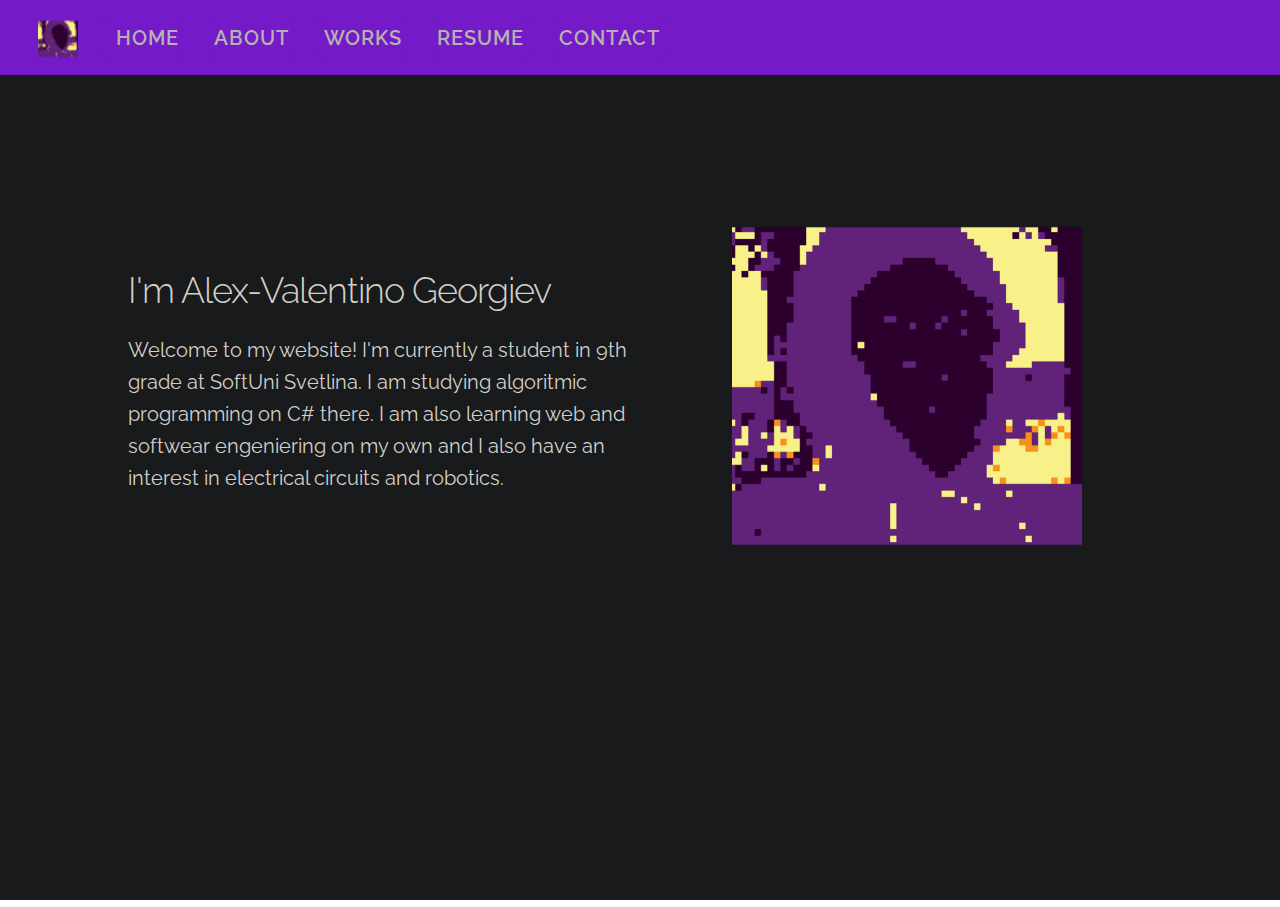
<file: index.html>
<!DOCTYPE html>
<html lang="en">
<head>
  <meta charset="utf-8">
  <title>Alex-Valentino</title>
  <meta name="description" content="CV">
  <meta name="author" content="Alex-Valentino Georgiev">

  <!-- Mobile Specific Metas
  –––––––––––––––––––––––––––––––––––––––––––––––––– -->
  <meta name="viewport" content="width=device-width, initial-scale=1">

  <!-- FONT
  –––––––––––––––––––––––––––––––––––––––––––––––––– -->
  <link href="//fonts.googleapis.com/css?family=Raleway:400,300,600" rel="stylesheet" type="text/css">

  <link rel="stylesheet" href="css/normalize.css">
  <link rel="stylesheet" href="css/skeleton.css">
  <link rel="stylesheet" href="css/tabs.css">

  <link rel="icon" type="image/png" href="images/favicon-32x32.png">
</head>
<body style="overflow: hidden;" onload="sizeView()">
  <div id="tabBar" class="navbar">
    <img class="tabImage" src="images/favicon-32x32.png" style="width: 40px; height: 40px;">
    <button id="home" style="padding-left: 1%" onclick="openPage('home.html'), sizeView()">Home</button>
    <button id="about" onclick="openPage('about.html'), sizeView()">About</button>
    <button id="works" onclick="openPage('works.html'), sizeView()">Works</button>
    <button id="resume" onclick="openPage('resume.html'), sizeView()">resume</button>
    <button id="contact" onclick="openPage('home.html'), sizeView()">contact</button>
  </div>
  
  <iframe class="viewWindow" src="home.html" id="dispFrame" name="frameD" title="FrameDisplay"></iframe>

  <!--SCRIPTS-->
  <script src="main.js"></script>
</body>
</html>
</file>
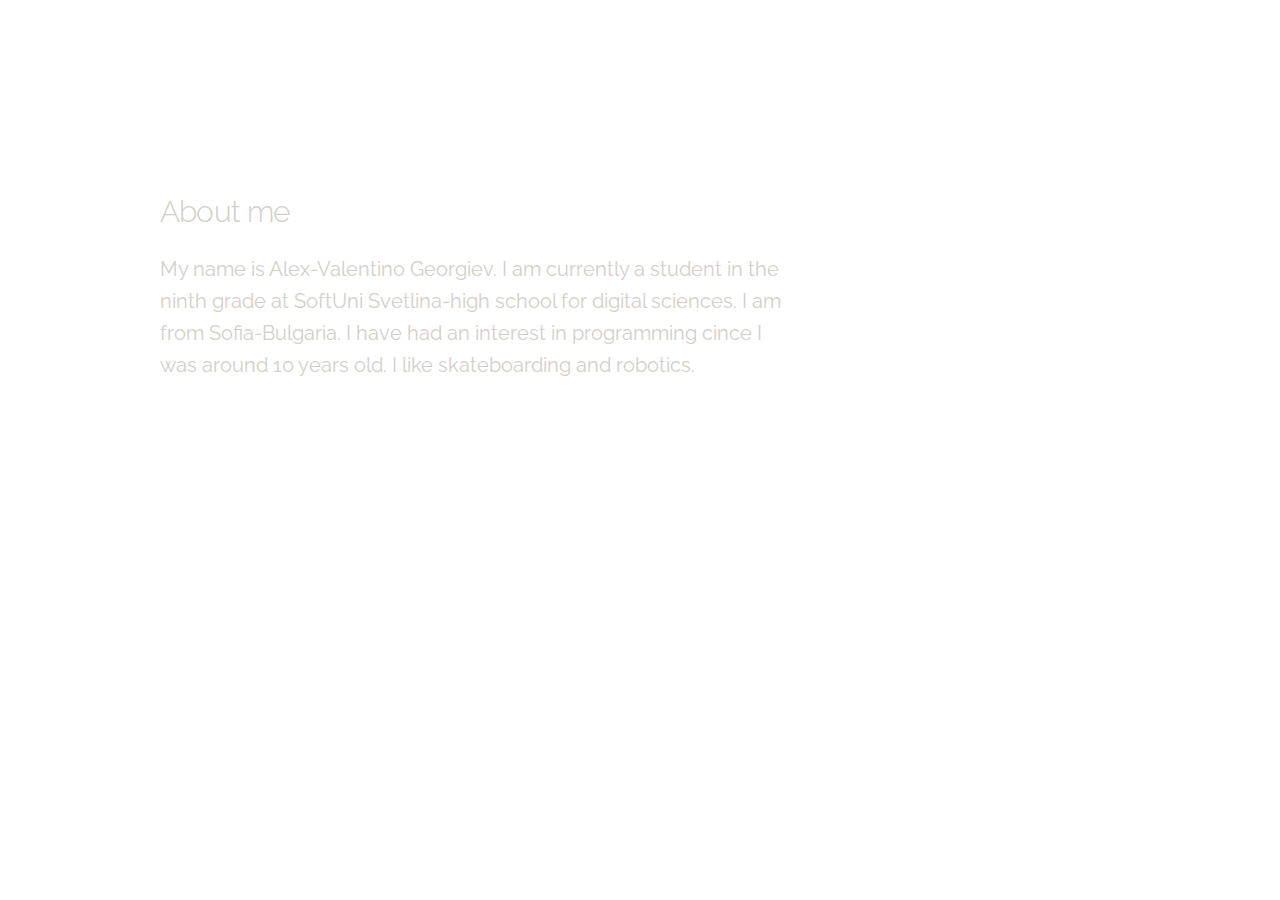
<file: about.html>
<!DOCTYPE html>
<html lang="en">
<head>
  <meta charset="utf-8">
  <title>About</title>
  <meta name="description" content="CV">
  <meta name="author" content="Alex-Valentino Georgiev">

  <!-- Mobile Specific Metas
  –––––––––––––––––––––––––––––––––––––––––––––––––– -->
  <meta name="viewport" content="width=device-width, initial-scale=1">

  <!-- FONT
  –––––––––––––––––––––––––––––––––––––––––––––––––– -->
  <link href="//fonts.googleapis.com/css?family=Raleway:400,300,600" rel="stylesheet" type="text/css">

  <link rel="stylesheet" href="css/normalize.css">
  <link rel="stylesheet" href="css/skeleton.css">
  <link rel="stylesheet" href="css/tabs.css">

  <link rel="icon" type="image/png" href="images/favicon-32x32.png">

</head>
<body>
    <div class="container">
        <div class="row">
          <div class="two-thirds column" style="margin-top: 20%">
            <h4>About me</h4>
            <p style="font-size: 20px;">My name is Alex-Valentino Georgiev. I am currently a student in the ninth grade
               at SoftUni Svetlina-high school for digital sciences. I am from Sofia-Bulgaria.
              I have had an interest in programming cince I was around 10 years old. I like skateboarding and robotics.</p>
          </div>
        </div>
      </div>
</body>
</file>
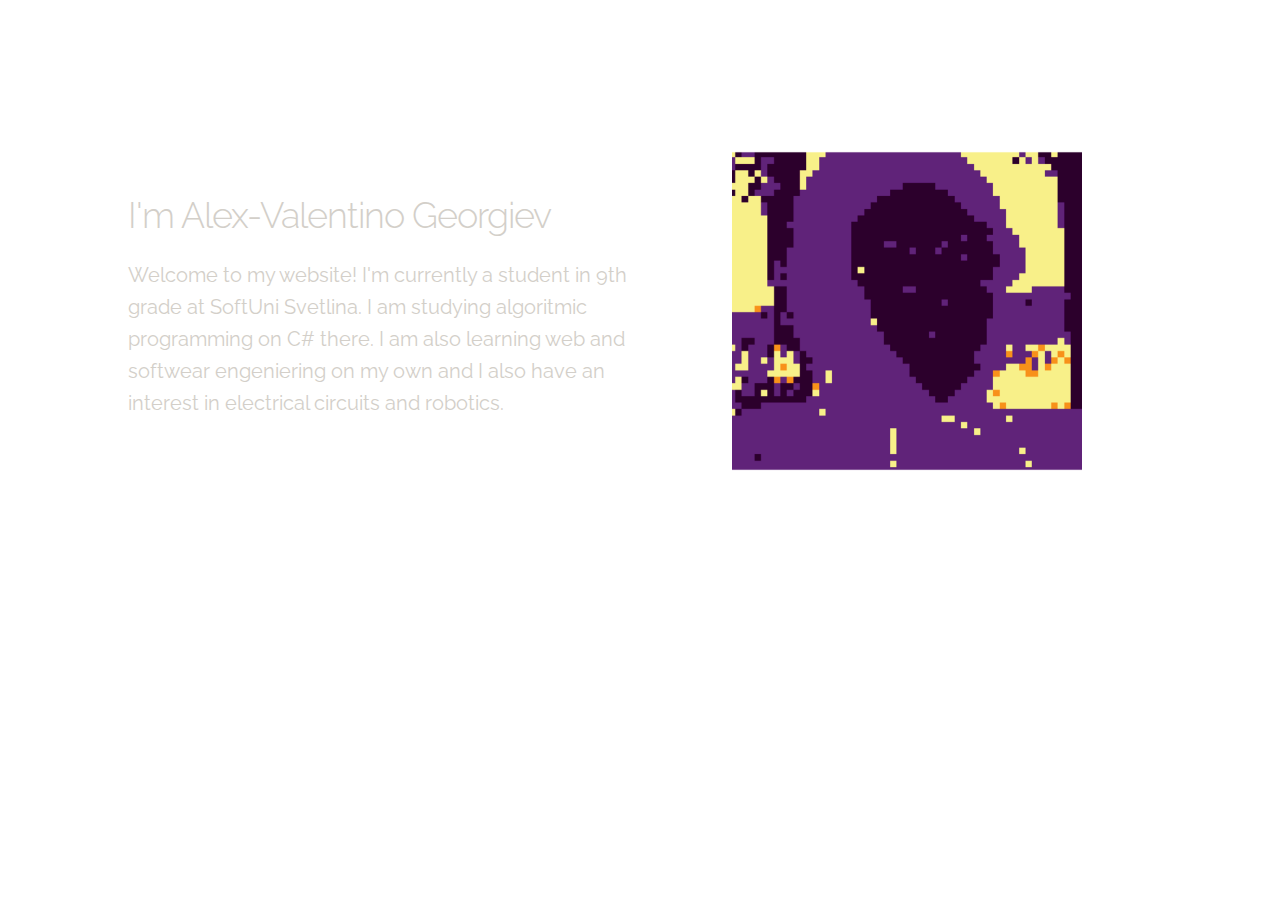
<file: home.html>
<!DOCTYPE html>
<html lang="en">
<head>
  <meta charset="utf-8">
  <title>Home</title>
  <meta name="description" content="CV">
  <meta name="author" content="Alex-Valentino Georgiev">

  <!-- Mobile Specific Metas
  –––––––––––––––––––––––––––––––––––––––––––––––––– -->
  <meta name="viewport" content="width=device-width, initial-scale=1">

  <!-- FONT
  –––––––––––––––––––––––––––––––––––––––––––––––––– -->
  <link href="//fonts.googleapis.com/css?family=Raleway:400,300,600" rel="stylesheet" type="text/css">

  <link rel="stylesheet" href="css/normalize.css">
  <link rel="stylesheet" href="css/skeleton.css">
  <link rel="stylesheet" href="css/tabs.css">

  <link rel="icon" type="image/png" href="images/favicon-32x32.png">

</head>
<body>
    <div class="container" style="margin-left: 10%;">
        <div class="seven columns" style="margin-top: 20%">
          <h3>I'm Alex-Valentino Georgiev</h3>
          <p style="font-size: 20px;">Welcome to my website! I'm currently a student in 9th grade at SoftUni Svetlina.
          I am studying algoritmic programming on C# there. I am also learning web and softwear engeniering on my own 
          and I also have an interest in electrical circuits and robotics.
          </p>
        </div>
        <img src="images/favicon_package_v0.16/android-chrome-512x512.png" style="width: 350px; height: 350px; margin-left: 60px; padding-top: 10%; margin-top: 40px;">
      </div>
</body>
</file>
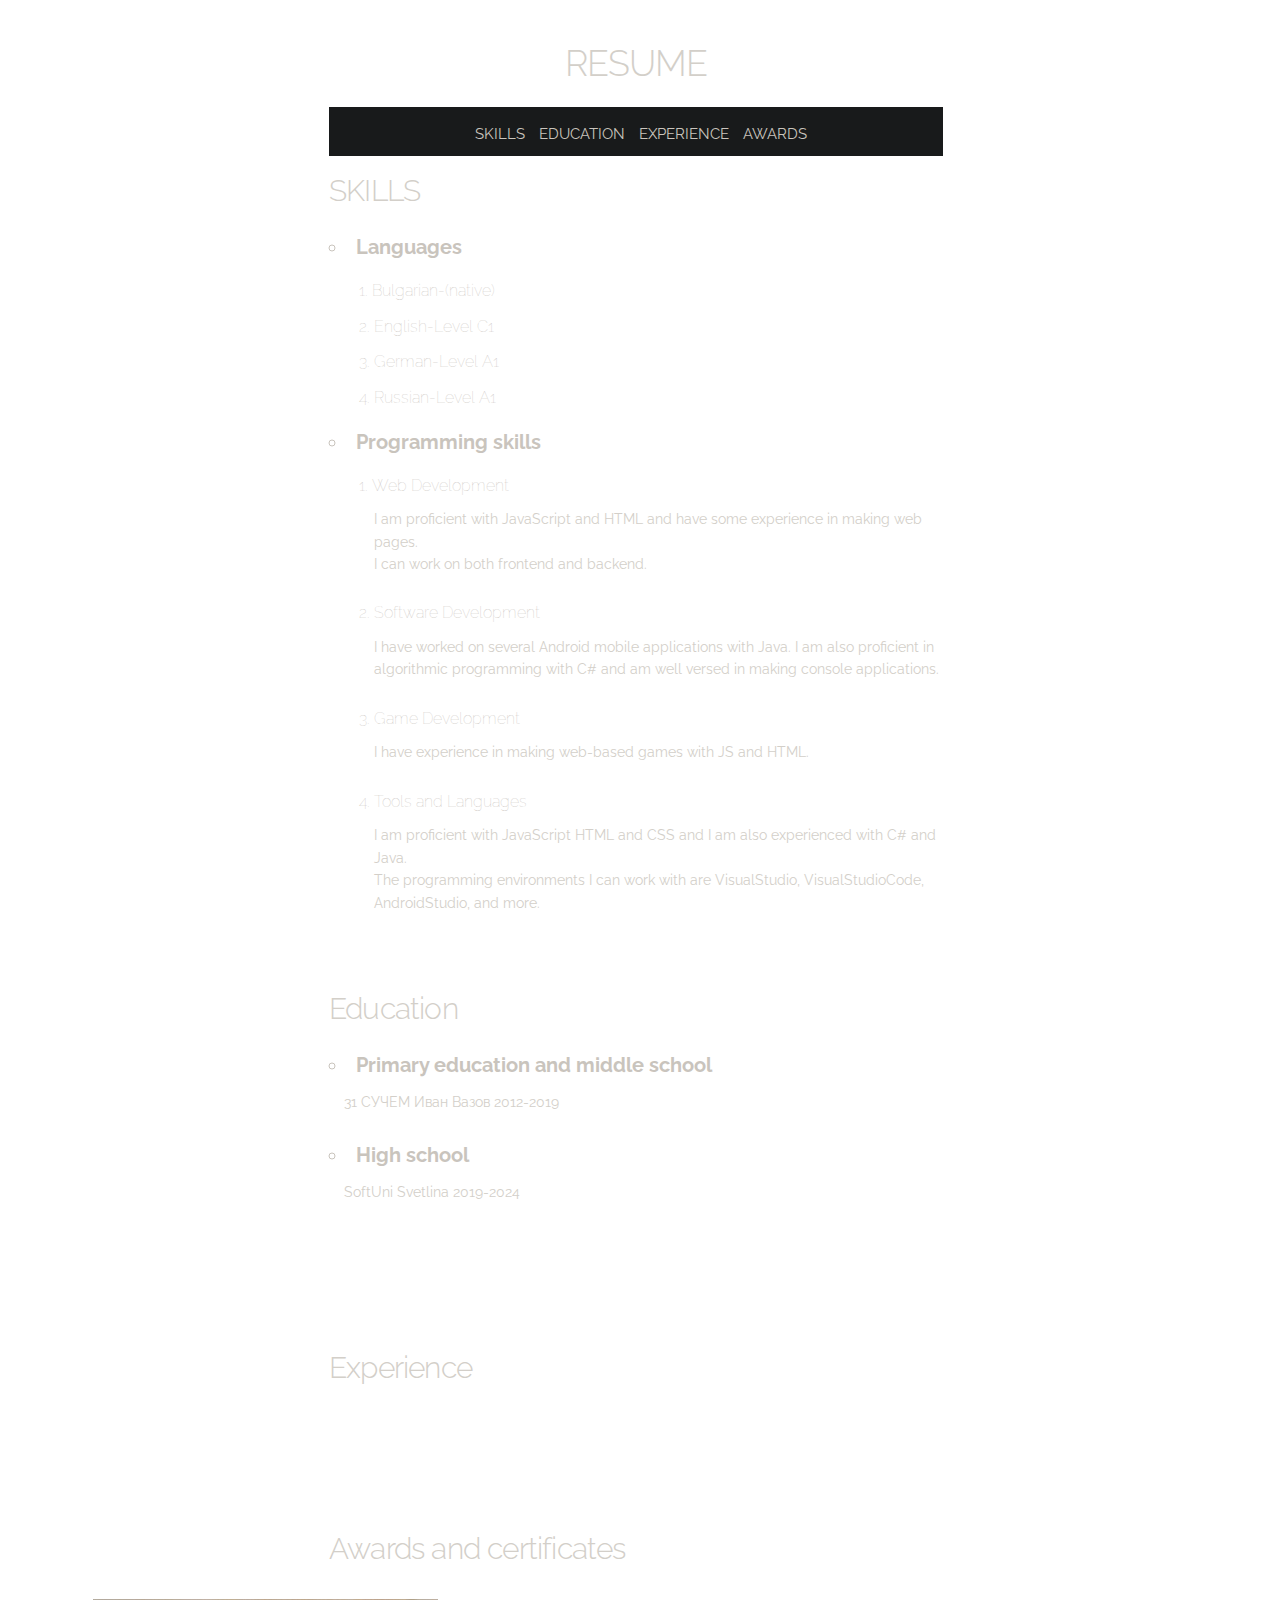
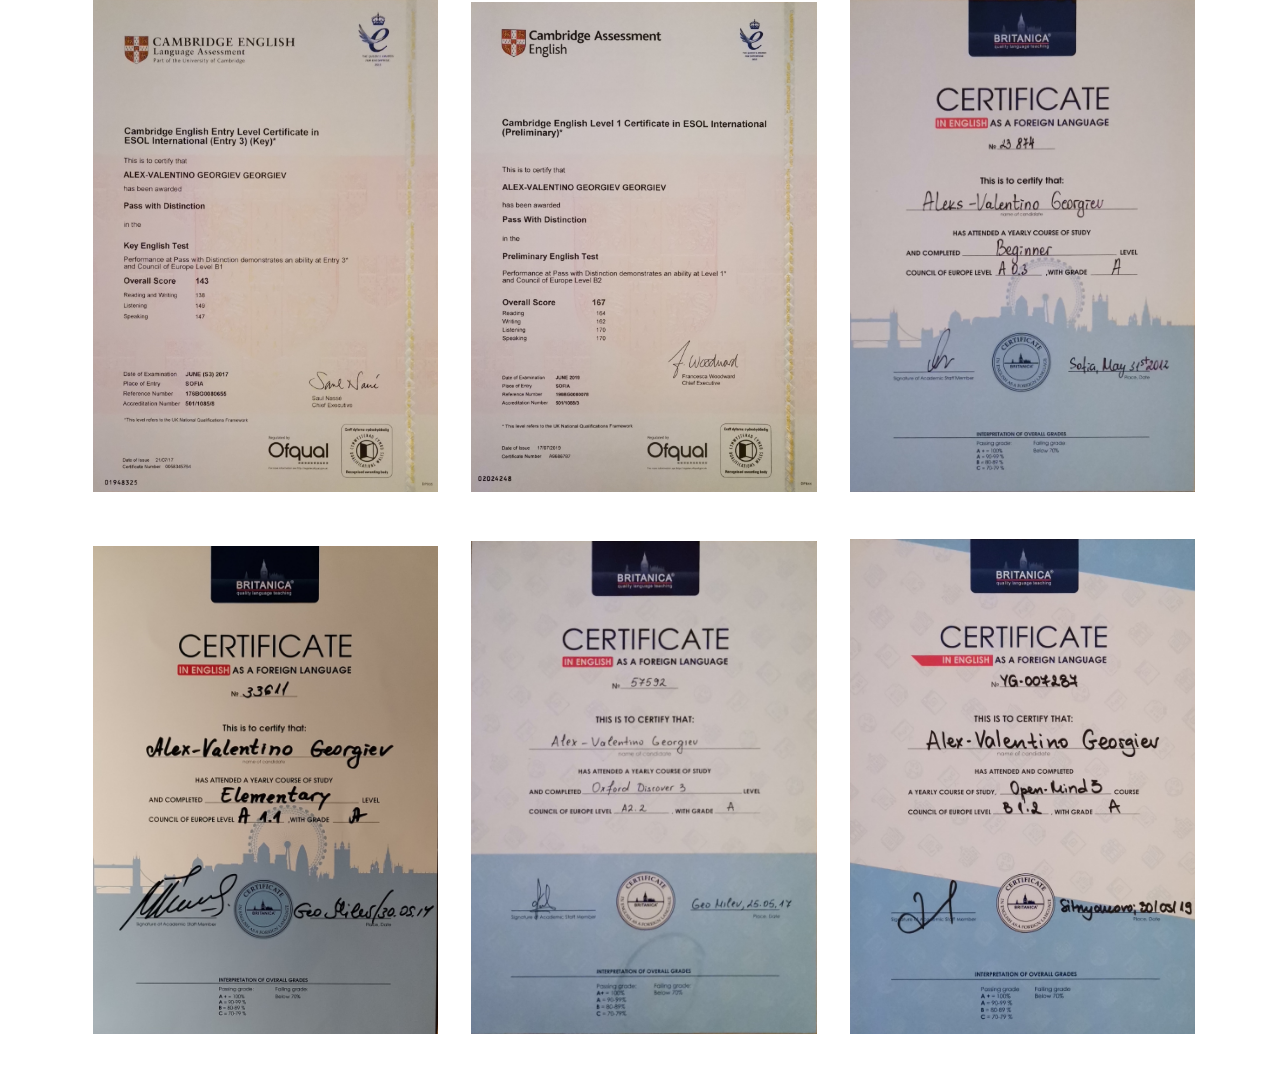
<file: resume.html>
<!DOCTYPE html>
<html lang="en">
<head>
  <meta charset="utf-8">
  <title>Resume</title>
  <meta name="description" content="CV">
  <meta name="author" content="Alex-Valentino Georgiev">

  <!-- Mobile Specific Metas
  –––––––––––––––––––––––––––––––––––––––––––––––––– -->
  <meta name="viewport" content="width=device-width, initial-scale=1">

  <!-- FONT
  –––––––––––––––––––––––––––––––––––––––––––––––––– -->
  <link href="//fonts.googleapis.com/css?family=Raleway:400,300,600" rel="stylesheet" type="text/css">

  <link rel="stylesheet" href="css/normalize.css">
  <link rel="stylesheet" href="css/skeleton.css">
  <link rel="stylesheet" href="css/tabs.css">
  <link rel="stylesheet" href="css/pageStyle.css">
  <link rel="icon" type="image/png" href="images/favicon-32x32.png">

</head>
<body>
    <div class="six columns" style="margin-left: 25.7%;">
      <div style="text-align: center; margin-top: 40px;">
          <h3>RESUME</h3>
      </div>
      <div class="scrollTabBar">
        <ul>
          <li><a calss="smoothScroll" href="#skills">skills</a></li>
          <li><a calss="smoothScroll" href="#education">education</a></li>
          <li><a calss="smoothScroll" href="#experience">experience</a></li>
          <li><a calss="smoothScroll" href="#awards">awards</a></li>
        </ul>
      </div>
      <div style="margin-block: -70px;" class="skillList" id="skills">
        <div style="padding-block: 60px;">
          <h4>SKILLS</h4>
          <ul>
            <li>Languages</li>
              <ol>
                <li>Bulgarian-(native)</li>
                <li>English-Level C1</li>
                <li>German-Level A1</li>
                <li>Russian-Level A1</li>
              </ol>
            <li>Programming skills</li>
              <ol>
                <li>Web Development</li>
                <p>I am proficient with JavaScript and HTML and have some experience in making web pages. 
                <br>I can work on both frontend and backend.</p>
                <li>Software Development</li>
                  <p>I have worked on several Android mobile applications with Java. I am also proficient in algorithmic programming with C# and am well versed in making console applications.</p>
                <li>Game Development</li>
                  <p>I have experience in making web-based games with JS and HTML.</p>
                <li>Tools and Languages</li>
                  <p>I am proficient with JavaScript HTML and CSS and I am also experienced with C# and Java.
                  <br>The programming environments I can work with are VisualStudio, VisualStudioCode, AndroidStudio, and more.</p>
              </ol>
          </ul>
        </div>
      </div>
        <div class="skillList" id="education">
          <div style="padding-block: 60px;">
            <h4>Education</h4>
            <ul>
              <li>Primary education and middle school</li>
              <p>31 СУЧЕМ Иван Вазов 2012-2019</p>
              <li>High school</li>
              <p>SoftUni Svetlina 2019-2024</p>
            </ul>
          </div>
        </div>
        <div class="skillList" id="experience">
          <div style="padding-block: 60px;">
            <h4>Experience</h4>
          </div>
          <div class="skillList" id="awards">
            <div style="padding-block-start: 60px; padding-bottom: 10px;">
              <h4>Awards and certificates</h4>
            </div>
            <div id="imageModal" class="modal">
              <img class="modalImage" id="zoomImg">
              <span name="closeButton" class="close" onclick="document.getElementById('imageModal').style.display='none'">&times;</span>
            </div>
          </div>
        </div>
    </div>
    <div class="awardImages">
      <img id="petImg" onclick="zoomInImage('petImg')" src="images/cerificates/petOxford.jpg">
      <img id="fceImg" onclick="zoomInImage('fceImg')" src="images/cerificates/fceOxford.jpg">
      <img id="britA03" onclick="zoomInImage('britA03')" src="images/cerificates/a0.3.jpg">
      <img id="britA11" onclick="zoomInImage('britA11')" src="images/cerificates/a1.1.jpg">
      <img id="britA22" onclick="zoomInImage('britA22')" src="images/cerificates/a2.2.jpg">
      <img id="britB12" onclick="zoomInImage('britB12')" src="images/cerificates/b1.2.jpg">
    </div>
    <!-- scripts -->
    <script src="main.js"></script>
</body>
</file>
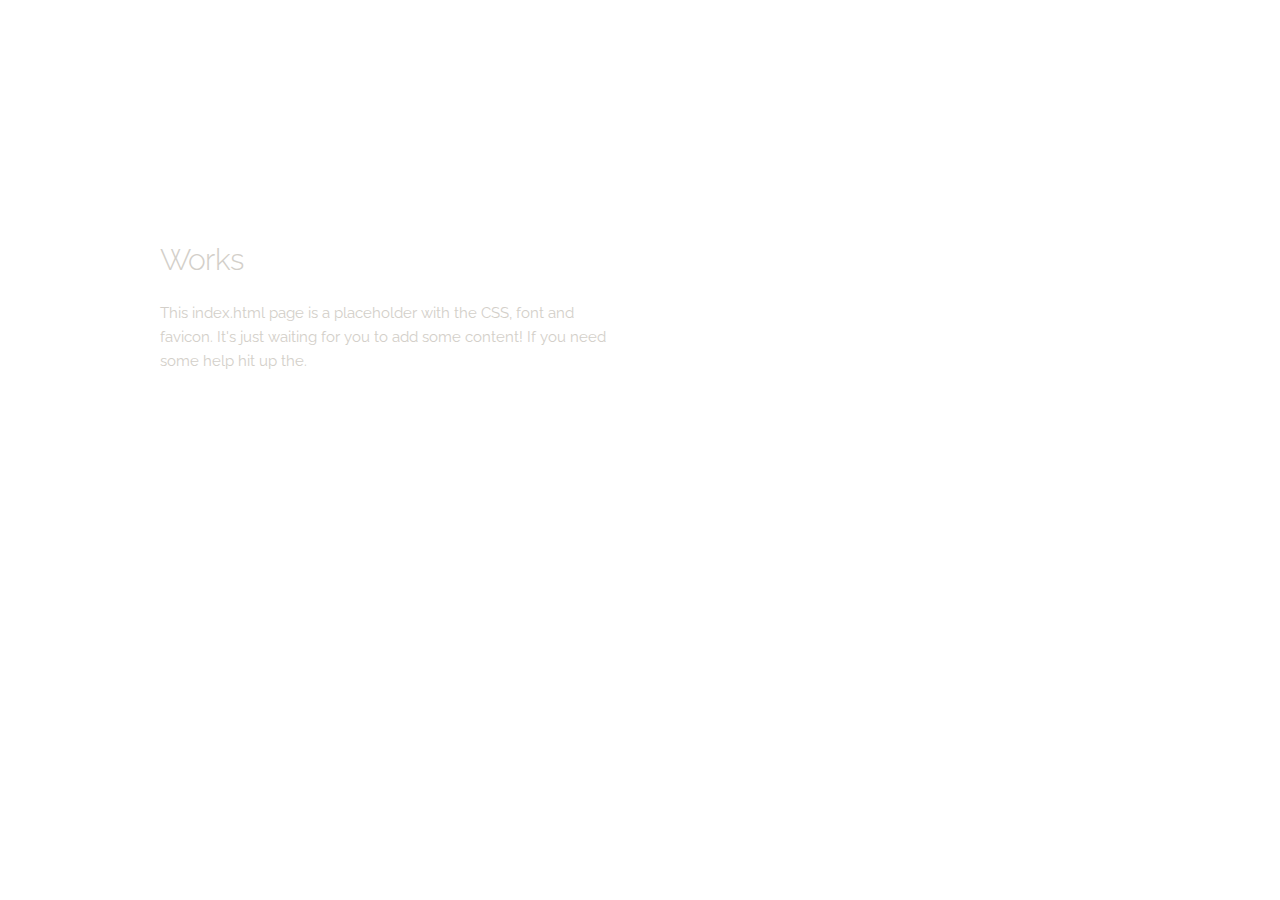
<file: works.html>
<!DOCTYPE html>
<html lang="en">
<head>
  <meta charset="utf-8">
  <title>Works</title>
  <meta name="description" content="CV">
  <meta name="author" content="Alex-Valentino Georgiev">

  <!-- Mobile Specific Metas
  –––––––––––––––––––––––––––––––––––––––––––––––––– -->
  <meta name="viewport" content="width=device-width, initial-scale=1">

  <!-- FONT
  –––––––––––––––––––––––––––––––––––––––––––––––––– -->
  <link href="//fonts.googleapis.com/css?family=Raleway:400,300,600" rel="stylesheet" type="text/css">

  <link rel="stylesheet" href="css/normalize.css">
  <link rel="stylesheet" href="css/skeleton.css">
  <link rel="stylesheet" href="css/tabs.css">

  <link rel="icon" type="image/png" href="images/favicon-32x32.png">

</head>
<body>
    <div class="container">
        <div class="row">
          <div class="one-half column" style="margin-top: 25%">
            <h4>Works</h4>
            <p>This index.html page is a placeholder with the CSS, font and favicon. It's just waiting for you to add some content! If you need some help hit up the.</p>
          </div>
        </div>
      </div>
</body>
</file>
<file: css/skeleton.css>
/*
* Skeleton V2.0.4
* Copyright 2014, Dave Gamache
* www.getskeleton.com
* Free to use under the MIT license.
* http://www.opensource.org/licenses/mit-license.php
* 12/29/2014
*/


/* Table of contents
––––––––––––––––––––––––––––––––––––––––––––––––––
- Grid
- Base Styles
- Typography
- Links
- Buttons
- Forms
- Lists
- Code
- Tables
- Spacing
- Utilities
- Clearing
- Media Queries
*/


/* Grid
–––––––––––––––––––––––––––––––––––––––––––––––––– */
.container {
  position: relative;
  width: 100%;
  max-width: 960px;
  margin: 0 auto;
  padding: 0 20px;
  box-sizing: border-box; }
.column,
.columns {
  width: 100%;
  float: left;
  box-sizing: border-box; }

/* For devices larger than 400px */
@media (min-width: 400px) {
  .container {
    width: 85%;
    padding: 0; }
}

/* For devices larger than 550px */
@media (min-width: 550px) {
  .container {
    width: 80%; }
  .column,
  .columns {
    margin-left: 4%; }
  .column:first-child,
  .columns:first-child {
    margin-left: 0; }

  .one.column,
  .one.columns                    { width: 4.66666666667%; }
  .two.columns                    { width: 13.3333333333%; }
  .three.columns                  { width: 22%;            }
  .four.columns                   { width: 30.6666666667%; }
  .five.columns                   { width: 39.3333333333%; }
  .six.columns                    { width: 48%;            }
  .seven.columns                  { width: 56.6666666667%; }
  .eight.columns                  { width: 65.3333333333%; }
  .nine.columns                   { width: 74.0%;          }
  .ten.columns                    { width: 82.6666666667%; }
  .eleven.columns                 { width: 91.3333333333%; }
  .twelve.columns                 { width: 100%; margin-left: 0; }

  .one-third.column               { width: 30.6666666667%; }
  .two-thirds.column              { width: 65.3333333333%; }

  .one-half.column                { width: 48%; }

  /* Offsets */
  .offset-by-one.column,
  .offset-by-one.columns          { margin-left: 8.66666666667%; }
  .offset-by-two.column,
  .offset-by-two.columns          { margin-left: 17.3333333333%; }
  .offset-by-three.column,
  .offset-by-three.columns        { margin-left: 26%;            }
  .offset-by-four.column,
  .offset-by-four.columns         { margin-left: 34.6666666667%; }
  .offset-by-five.column,
  .offset-by-five.columns         { margin-left: 43.3333333333%; }
  .offset-by-six.column,
  .offset-by-six.columns          { margin-left: 52%;            }
  .offset-by-seven.column,
  .offset-by-seven.columns        { margin-left: 60.6666666667%; }
  .offset-by-eight.column,
  .offset-by-eight.columns        { margin-left: 69.3333333333%; }
  .offset-by-nine.column,
  .offset-by-nine.columns         { margin-left: 78.0%;          }
  .offset-by-ten.column,
  .offset-by-ten.columns          { margin-left: 86.6666666667%; }
  .offset-by-eleven.column,
  .offset-by-eleven.columns       { margin-left: 95.3333333333%; }

  .offset-by-one-third.column,
  .offset-by-one-third.columns    { margin-left: 34.6666666667%; }
  .offset-by-two-thirds.column,
  .offset-by-two-thirds.columns   { margin-left: 69.3333333333%; }

  .offset-by-one-half.column,
  .offset-by-one-half.columns     { margin-left: 52%; }

}


/* Base Styles
–––––––––––––––––––––––––––––––––––––––––––––––––– */
/* NOTE
html is set to 62.5% so that all the REM measurements throughout Skeleton
are based on 10px sizing. So basically 1.5rem = 15px :) */
html {
  font-size: 62.5%; }
body {
  font-size: 1.5em; /* currently ems cause chrome bug misinterpreting rems on body element */
  line-height: 1.6;
  font-weight: 400;
  font-family: "Raleway", "HelveticaNeue", "Helvetica Neue", Helvetica, Arial, sans-serif;
  color: #222; }


/* Typography
–––––––––––––––––––––––––––––––––––––––––––––––––– */
h1, h2, h3, h4, h5, h6 {
  margin-top: 0;
  margin-bottom: 2rem;
  font-weight: 300; 
  color: rgb(211,207,201);}
h1 { font-size: 4.0rem; line-height: 1.2;  letter-spacing: -.1rem;}
h2 { font-size: 3.6rem; line-height: 1.25; letter-spacing: -.1rem; }
h3 { font-size: 3.0rem; line-height: 1.3;  letter-spacing: -.1rem; }
h4 { font-size: 2.4rem; line-height: 1.35; letter-spacing: -.08rem; }
h5 { font-size: 1.8rem; line-height: 1.5;  letter-spacing: -.05rem; }
h6 { font-size: 1.5rem; line-height: 1.6;  letter-spacing: 0; }

/* Larger than phablet */
@media (min-width: 550px) {
  h1 { font-size: 5.0rem; }
  h2 { font-size: 4.2rem; }
  h3 { font-size: 3.6rem; }
  h4 { font-size: 3.0rem; }
  h5 { font-size: 2.4rem; }
  h6 { font-size: 1.5rem; }
}

p {
  margin-top: 0; 
  color: rgb(211,207,201);}


/* Links
–––––––––––––––––––––––––––––––––––––––––––––––––– */
a {
  color: #1EAEDB; }
a:hover {
  color: #0FA0CE; }


/* Buttons
–––––––––––––––––––––––––––––––––––––––––––––––––– */
.button,
button,
input[type="submit"],
input[type="reset"],
input[type="button"] {
  display: inline-block;
  height: 38px;
  padding: 0 30px;
  color: #555;
  text-align: center;
  font-size: 11px;
  font-weight: 600;
  line-height: 38px;
  letter-spacing: .1rem;
  text-transform: uppercase;
  text-decoration: none;
  white-space: nowrap;
  background-color: transparent;
  border-radius: 4px;
  border: 1px solid #bbb;
  cursor: pointer;
  box-sizing: border-box; }
.button:hover,
button:hover,
input[type="submit"]:hover,
input[type="reset"]:hover,
input[type="button"]:hover,
.button:focus,
button:focus,
input[type="submit"]:focus,
input[type="reset"]:focus,
input[type="button"]:focus {
  color: #333;
  border-color: #888;
  outline: 0; }
.button.button-primary,
button.button-primary,
input[type="submit"].button-primary,
input[type="reset"].button-primary,
input[type="button"].button-primary {
  color: #FFF;
  background-color: #33C3F0;
  border-color: #33C3F0; }
.button.button-primary:hover,
button.button-primary:hover,
input[type="submit"].button-primary:hover,
input[type="reset"].button-primary:hover,
input[type="button"].button-primary:hover,
.button.button-primary:focus,
button.button-primary:focus,
input[type="submit"].button-primary:focus,
input[type="reset"].button-primary:focus,
input[type="button"].button-primary:focus {
  color: #FFF;
  background-color: #1EAEDB;
  border-color: #1EAEDB; }


/* Forms
–––––––––––––––––––––––––––––––––––––––––––––––––– */
input[type="email"],
input[type="number"],
input[type="search"],
input[type="text"],
input[type="tel"],
input[type="url"],
input[type="password"],
textarea,
select {
  height: 38px;
  padding: 6px 10px; /* The 6px vertically centers text on FF, ignored by Webkit */
  background-color: #fff;
  border: 1px solid #D1D1D1;
  border-radius: 4px;
  box-shadow: none;
  box-sizing: border-box; }
/* Removes awkward default styles on some inputs for iOS */
input[type="email"],
input[type="number"],
input[type="search"],
input[type="text"],
input[type="tel"],
input[type="url"],
input[type="password"],
textarea {
  -webkit-appearance: none;
     -moz-appearance: none;
          appearance: none; }
textarea {
  min-height: 65px;
  padding-top: 6px;
  padding-bottom: 6px; }
input[type="email"]:focus,
input[type="number"]:focus,
input[type="search"]:focus,
input[type="text"]:focus,
input[type="tel"]:focus,
input[type="url"]:focus,
input[type="password"]:focus,
textarea:focus,
select:focus {
  border: 1px solid #33C3F0;
  outline: 0; }
label,
legend {
  display: block;
  margin-bottom: .5rem;
  font-weight: 600; }
fieldset {
  padding: 0;
  border-width: 0; }
input[type="checkbox"],
input[type="radio"] {
  display: inline; }
label > .label-body {
  display: inline-block;
  margin-left: .5rem;
  font-weight: normal; }


/* Lists
–––––––––––––––––––––––––––––––––––––––––––––––––– */
ul {
  list-style: circle inside; }
ol {
  list-style: decimal inside; }
ol, ul {
  padding-left: 0;
  margin-top: 0; }
ul ul,
ul ol,
ol ol,
ol ul {
  margin: 1.5rem 0 1.5rem 3rem;
  font-size: 90%; }
li {
  margin-bottom: 1rem; }


/* Code
–––––––––––––––––––––––––––––––––––––––––––––––––– */
code {
  padding: .2rem .5rem;
  margin: 0 .2rem;
  font-size: 90%;
  white-space: nowrap;
  background: #F1F1F1;
  border: 1px solid #E1E1E1;
  border-radius: 4px; }
pre > code {
  display: block;
  padding: 1rem 1.5rem;
  white-space: pre; }


/* Tables
–––––––––––––––––––––––––––––––––––––––––––––––––– */
th,
td {
  padding: 12px 15px;
  text-align: left;
  border-bottom: 1px solid #E1E1E1; }
th:first-child,
td:first-child {
  padding-left: 0; }
th:last-child,
td:last-child {
  padding-right: 0; }


/* Spacing
–––––––––––––––––––––––––––––––––––––––––––––––––– */
button,
.button {
  margin-bottom: 1rem; }
input,
textarea,
select,
fieldset {
  margin-bottom: 1.5rem; }
pre,
blockquote,
dl,
figure,
table,
p,
ul,
ol,
form {
  margin-bottom: 2.5rem; }


/* Utilities
–––––––––––––––––––––––––––––––––––––––––––––––––– */
.u-full-width {
  width: 100%;
  box-sizing: border-box; }
.u-max-full-width {
  max-width: 100%;
  box-sizing: border-box; }
.u-pull-right {
  float: right; }
.u-pull-left {
  float: left; }


/* Misc
–––––––––––––––––––––––––––––––––––––––––––––––––– */
hr {
  margin-top: 3rem;
  margin-bottom: 3.5rem;
  border-width: 0;
  border-top: 1px solid #E1E1E1; }


/* Clearing
–––––––––––––––––––––––––––––––––––––––––––––––––– */

/* Self Clearing Goodness */
.container:after,
.row:after,
.u-cf {
  content: "";
  display: table;
  clear: both; }


/* Media Queries
–––––––––––––––––––––––––––––––––––––––––––––––––– */
/*
Note: The best way to structure the use of media queries is to create the queries
near the relevant code. For example, if you wanted to change the styles for buttons
on small devices, paste the mobile query code up in the buttons section and style it
there.
*/


/* Larger than mobile */
@media (min-width: 400px) {}

/* Larger than phablet (also point when grid becomes active) */
@media (min-width: 550px) {}

/* Larger than tablet */
@media (min-width: 750px) {}

/* Larger than desktop */
@media (min-width: 1000px) {}

/* Larger than Desktop HD */
@media (min-width: 1200px) {}
</file>
<file: css/tabs.css>
.navbar{
    float: none;
    padding-left: 3%;
    display: block;
    overflow: hidden;
    background-color: rgb(116, 26, 201);
}

.navbar button{
    outline: none;
    border: none;
    float:left;
    background-color: inherit;
    color: rgb(182, 179, 174);
    margin-top: 19px;
    margin-bottom: 18px;
    margin-left: 25px;
    padding-left: 5px;
    padding-right: 5px;
    font-size: 20px;
}

.navbar button:hover{
    color: #f3ecec;
}

.navbar img{
    float: left;
    margin-top: 19px;
}

.viewWindow{
    border: none;
    background-color: rgb(24,26,27);
}
</file>
<file: css/pageStyle.css>
html{
    scroll-behavior: smooth;
}

.skillList{
    color: rgb(201,196,189);
}

.skillList ul li{
    font-weight: bold;
    font-size: 20px;
}

.skillList ol li{
    font-weight:lighter;
    font-size: 16px;
}

.skillList p{
    margin-left: 15px;
    font-size: 14px;
}

/*scroll Tab Bar*/
.scrollTabBar{
    position: sticky;
    top: 0px;
    display: block;
    background-color: rgb(24,26,27);
    text-align: center;
    z-index: 99;
}

.scrollTabBar ul li{
    display: inline-block;
    padding-top: 15px;
    margin-left: 10px;
    text-align: center;
    font-size: 15px;
}

.scrollTabBar a:link, :visited{
    color: rgb(201,196,189);
    text-decoration: none;
    text-transform:uppercase;
}

.scrollTabBar a:hover{
    color: orange;
}

.awardImages{
    display:block;
    width: 90%;
    margin-left: 5%;
}

.awardImages figure{
    display: inline-block;
}

.awardImages img{
    display:inline-block;
    border: none;
    cursor: pointer;
    transition: 0.3s;
    padding-left: 2.5%;
    padding-bottom: 40px;
    width: 30%;
}

.awardImages img:hover{
    opacity: 0.8;
}

.modal {
    display: none;
    position: fixed;
    z-index: 100;
    padding-top: 15px;
    padding-bottom: 10%;
    margin-left: 0;
    left: 0;    
    top: 0;
    width:  fit-content;
    height: fit-content;
    overflow: auto;
    background-blend-mode: soft-light;
    background-color: rgba(24,26,27,0.8); 
  }

.modalImage{
    margin: auto;
    display: block;
    left: 0;
    width: 30%;
}

.close{
    position: absolute;
    padding-bottom: 0;
    padding-top: 0;
    top: 0;
    right: 80px;
    width:fit-content;
    height: fit-content;
    color: rgb(182, 179, 174);
    font-size: 90px;
    font-weight:normal;
}

.close:hover{
    cursor: pointer;
    color: #f3ecec;
}
</file>
